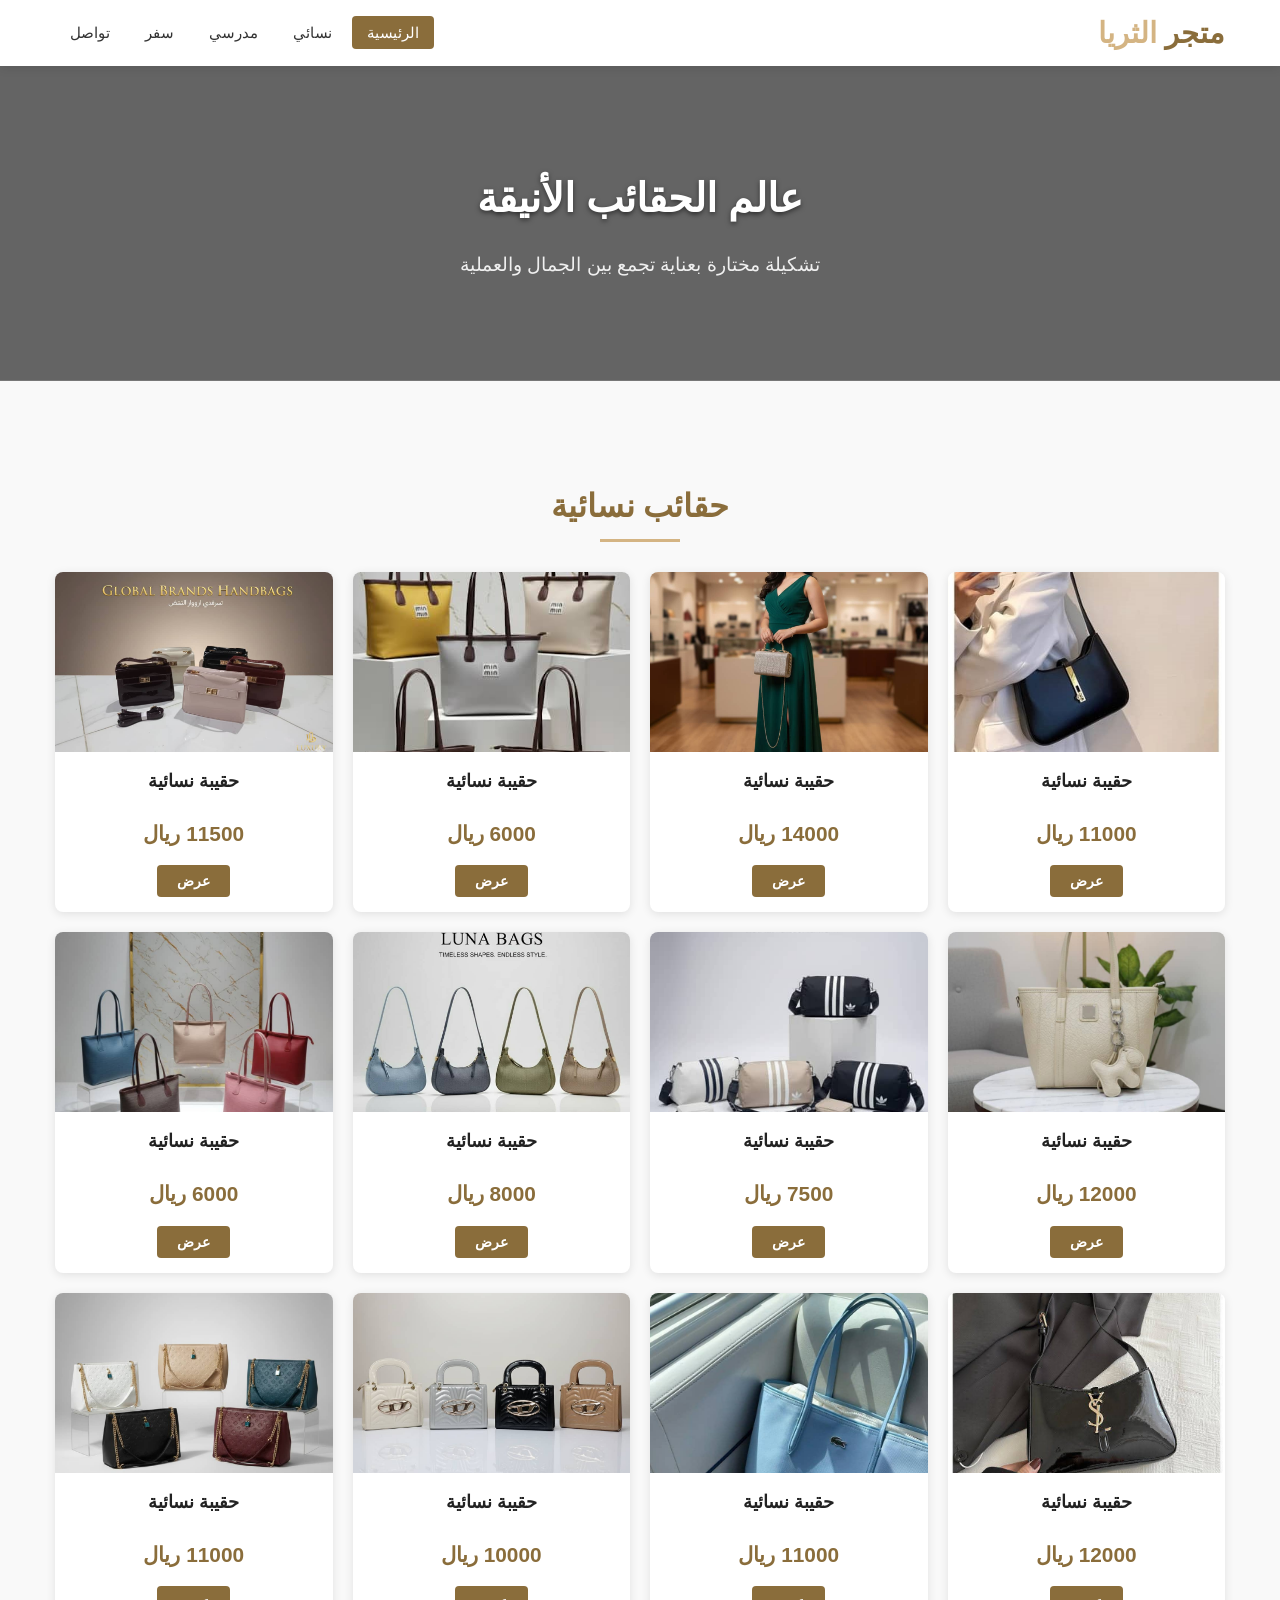
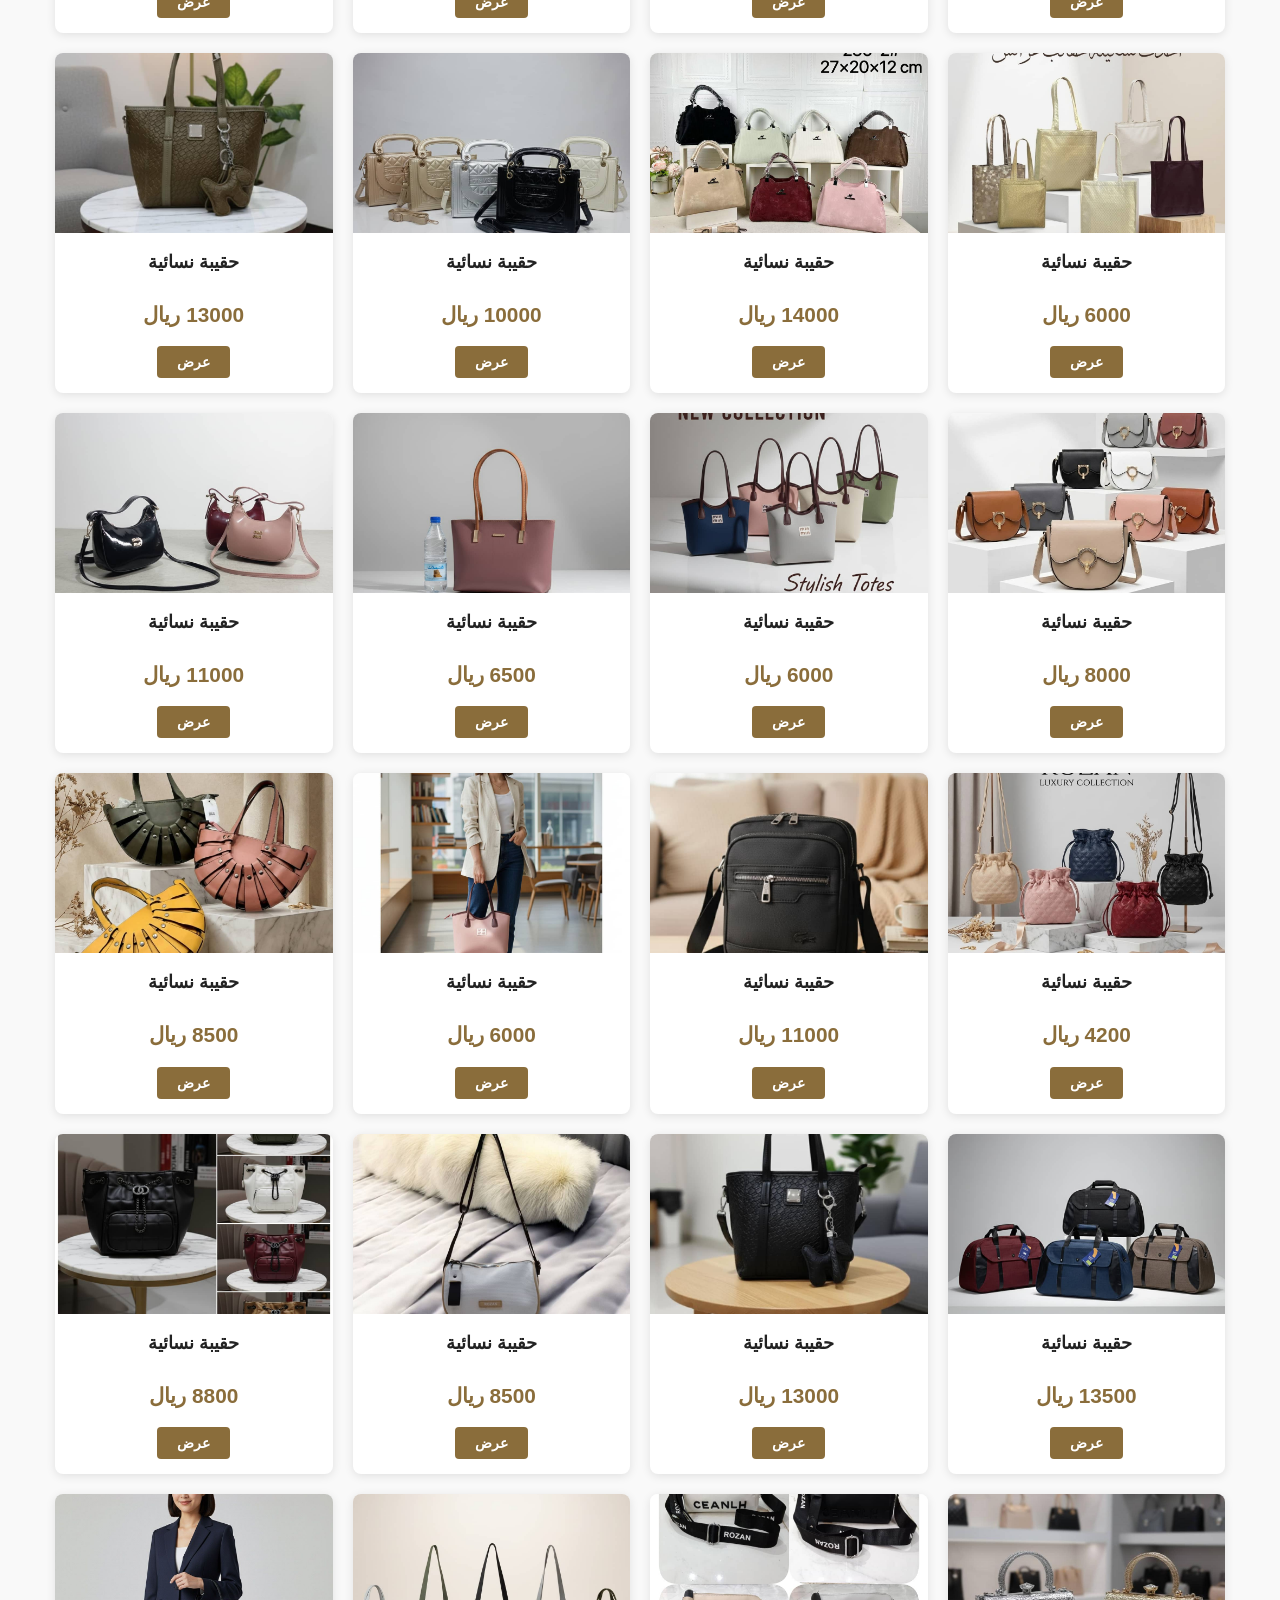
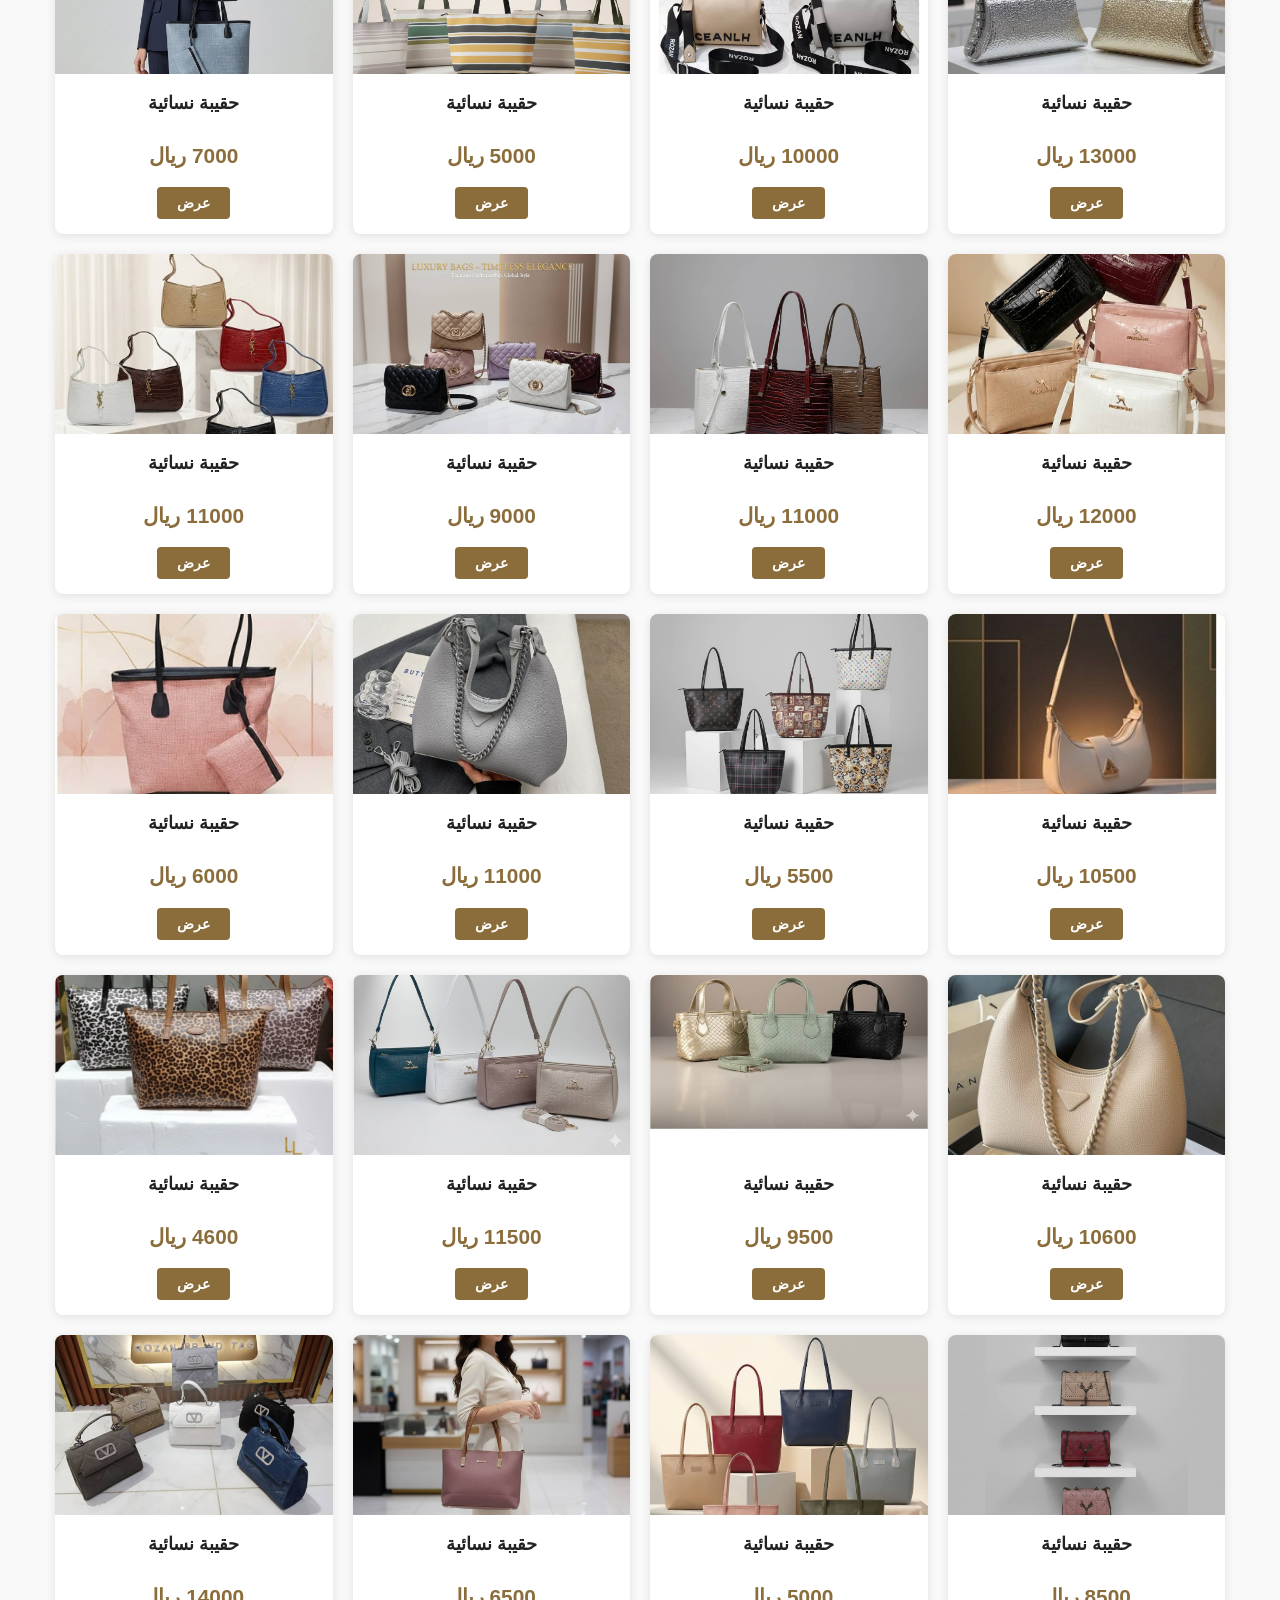
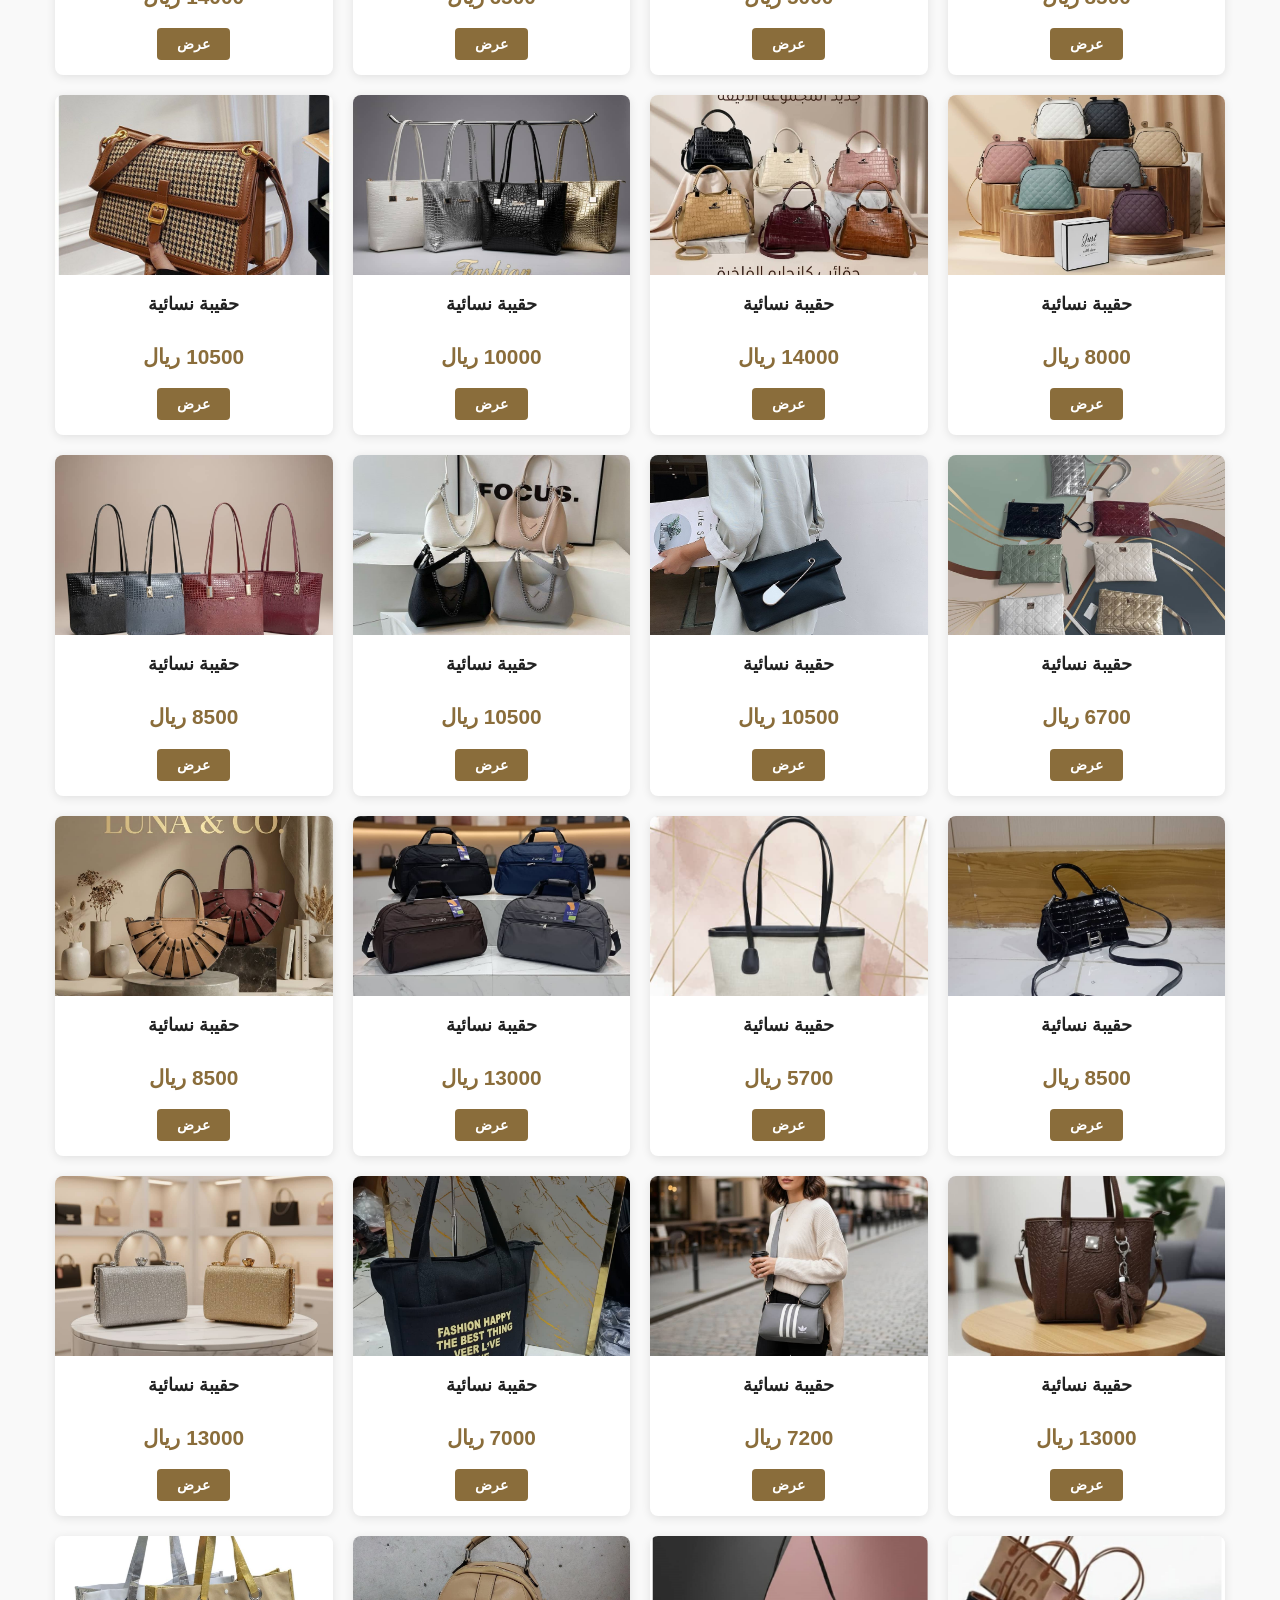
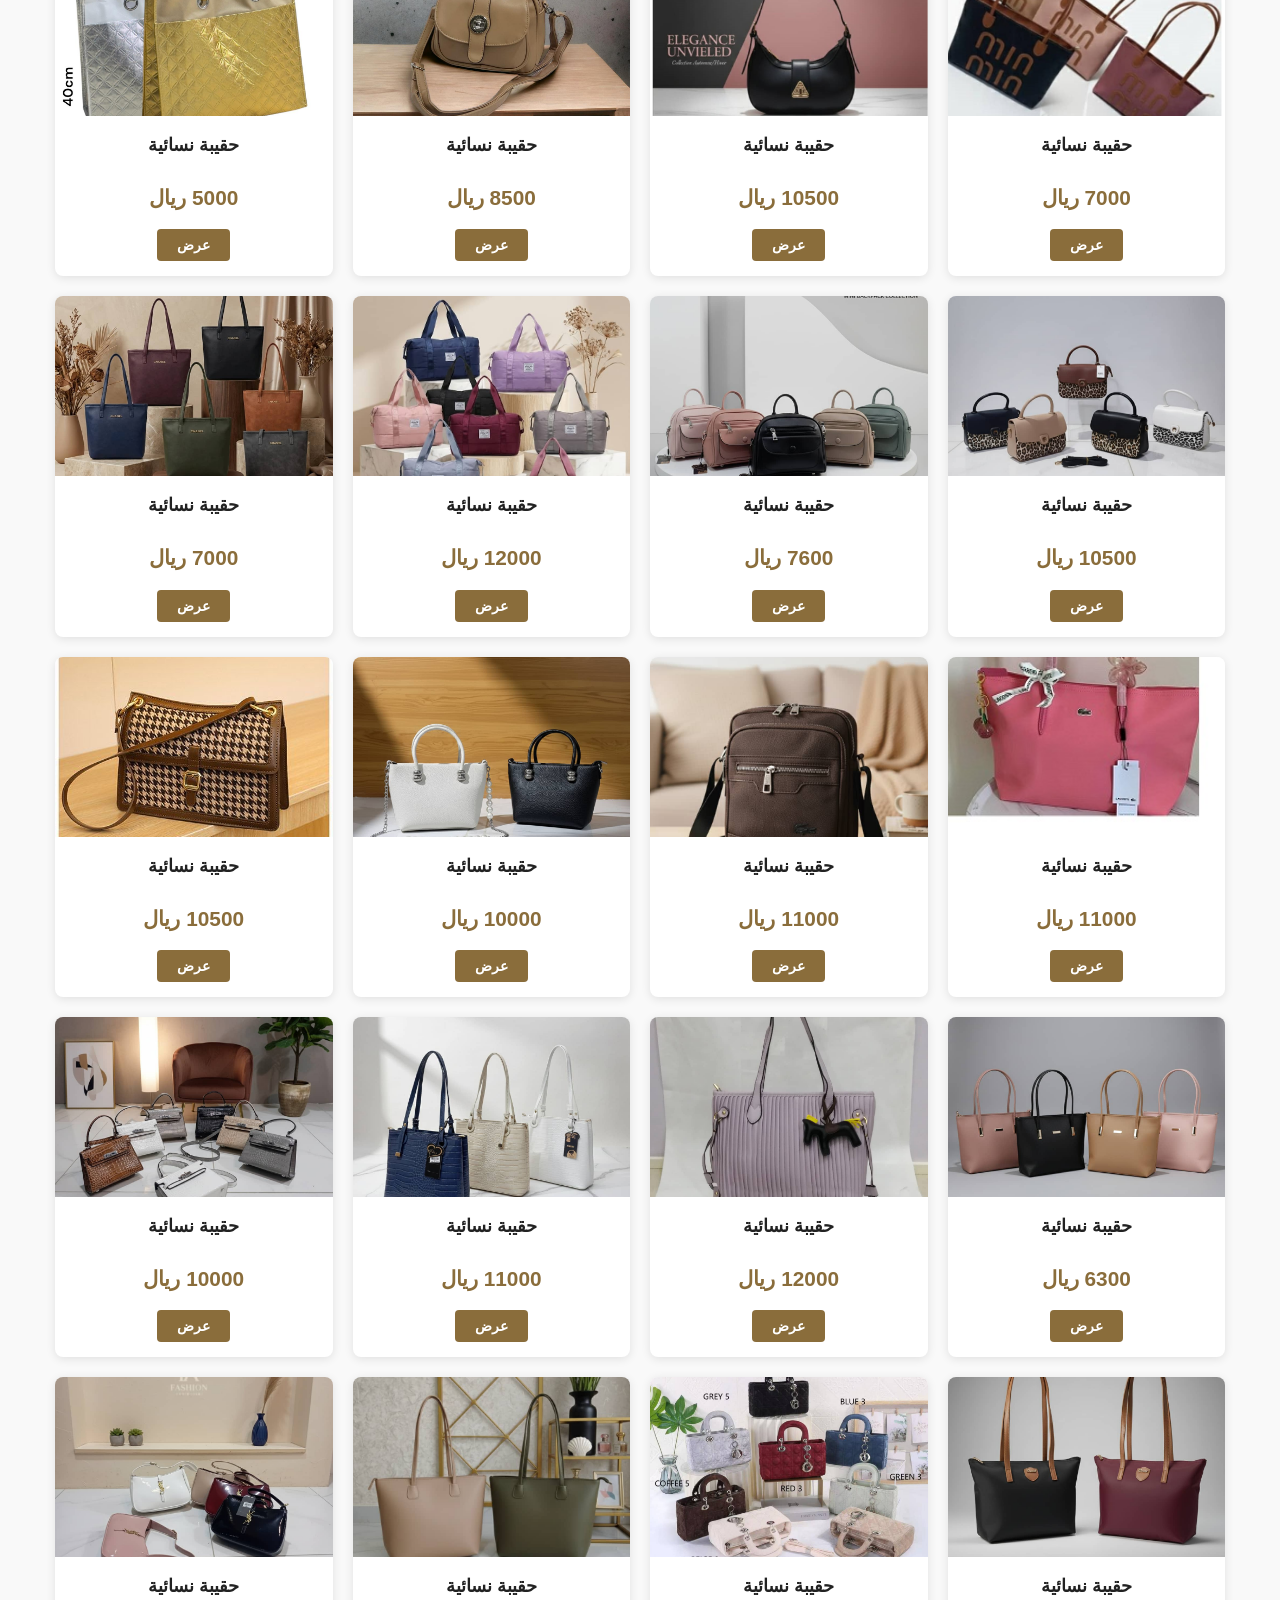
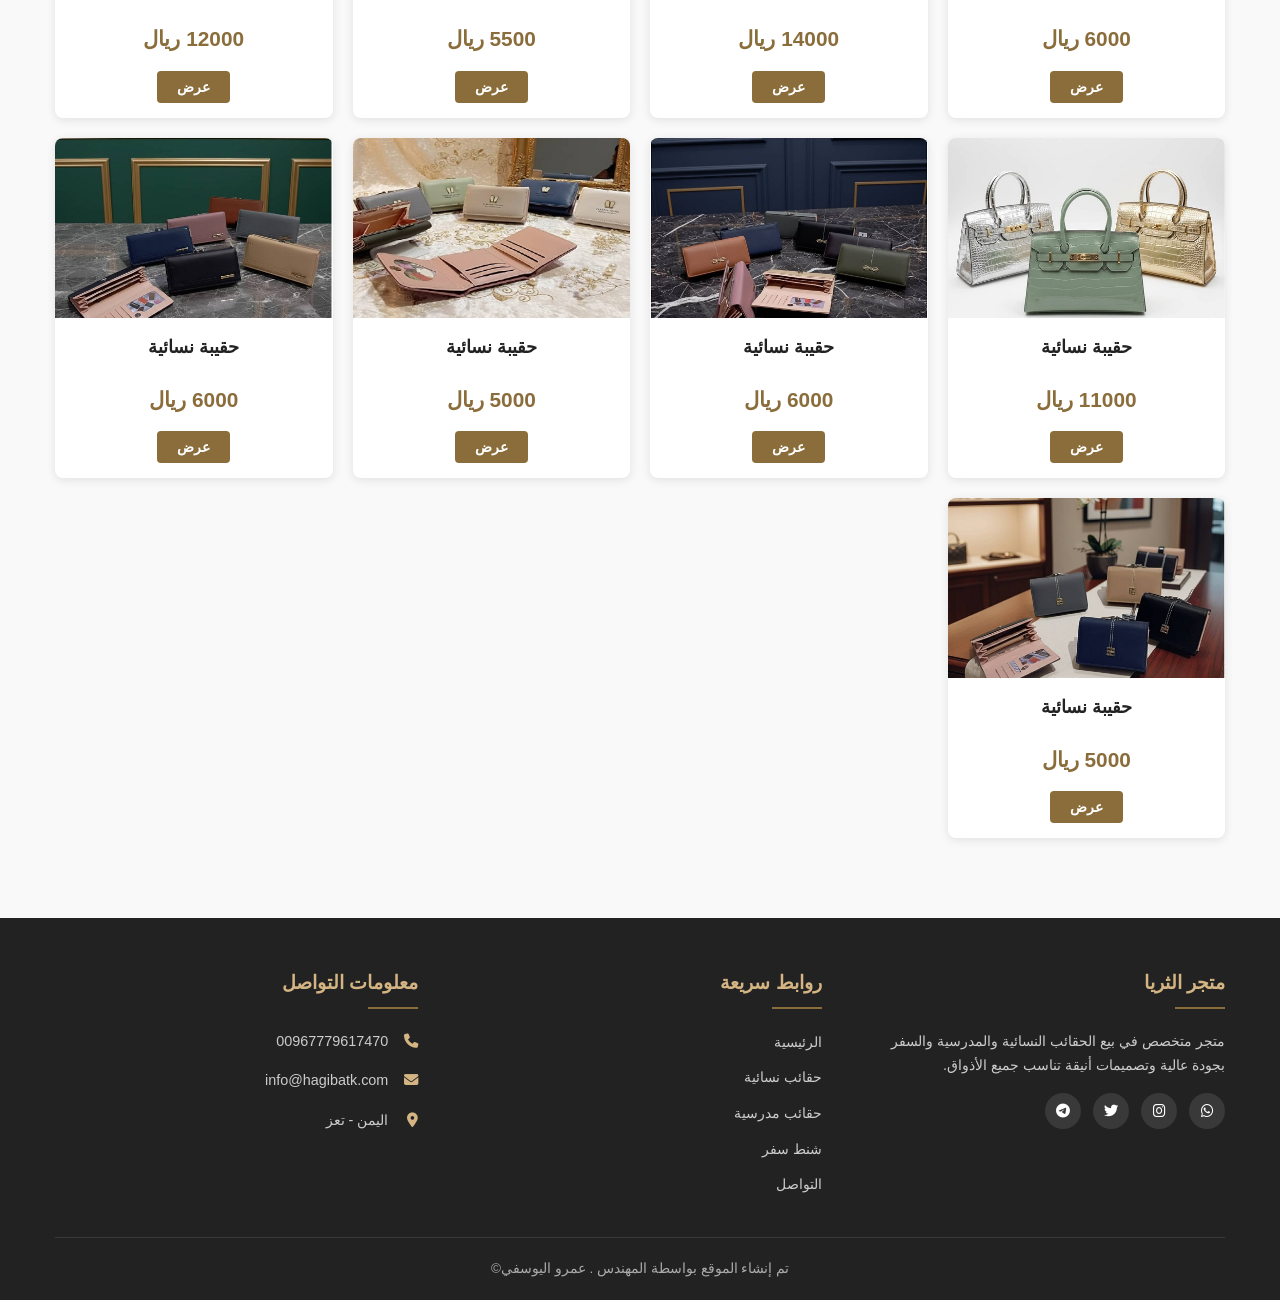
<file: index.html>
<!DOCTYPE html>
<html lang="ar" dir="rtl">
<head>
    <meta charset="UTF-8">
    <meta name="viewport" content="width=device-width, initial-scale=1.0">
    <title>متجر الثريا - حقائب نسائية ومدرسية وسفر</title>

    <link rel="stylesheet" href="https://cdnjs.cloudflare.com/ajax/libs/font-awesome/6.4.0/css/all.min.css">
    <link rel="stylesheet" href="style.css">
</head>
<body>

<!-- رأس الموقع -->
<header>
    <div class="container">
        <div class="header-content">
            <a href="index.html" class="logo">متجر <span>الثريا</span></a>

            <nav class="main-nav">
                <ul class="nav-list">
                    <li><a href="#home" class="active">الرئيسية</a></li>
                    <li><a href="#women">نسائي</a></li>
                    <li><a href="#school">مدرسي</a></li>
                    <li><a href="#travel">سفر</a></li>
                    <li><a href="https://t.me/AmrAlyousofi" target="_blank">تواصل</a></li>
                </ul>
            </nav>

            <button class="mobile-menu-btn">
                <i class="fas fa-bars"></i>
            </button>
        </div>
    </div>
</header>

<!-- البانر -->
<section class="hero" id="home">
    <div class="hero-content">
        <h1>عالم الحقائب الأنيقة</h1>
        <p>تشكيلة مختارة بعناية تجمع بين الجمال والعملية</p>
    </div>
</section>

<!-- قسم نسائي (مولّد بالجافاسكربت) -->
<section class="products" id="women">
    <div class="container">
        <h2 class="section-title">حقائب نسائية</h2>

        <!-- المنتجات ستظهر هنا تلقائياً -->
        <div class="product-grid" id="womenProducts"></div>
    </div>
</section>
 <!-- تذييل الصفحة -->
    <footer>
        <div class="container">
            <div class="footer-content">
                <div class="footer-section">
                    <h3>متجر الثريا</h3>
                    <p>متجر متخصص في بيع الحقائب النسائية والمدرسية والسفر بجودة عالية وتصميمات أنيقة تناسب جميع الأذواق.</p>
                    <div class="social-links">
                        <a href="https://wa.me/966551234567" target="_blank"><i class="fab fa-whatsapp"></i></a>
                        <a href="https://www.instagram.com/reels/DBpBW1Uo4lU/" target="_blank"><i class="fab fa-instagram"></i></a>
                        <a href="https://twitter.com/hagibatk" target="_blank"><i class="fab fa-twitter"></i></a>
                        <a href="https://t.me/AmrAlyousofi" target="_blank"><i class="fab fa-telegram"></i></a>
                  
                    </div>
                </div>
                
                <div class="footer-section">
                    <h3>روابط سريعة</h3>
                    <ul>
                        <li><a href="#home">الرئيسية</a></li>
                        <li><a href="#women">حقائب نسائية</a></li>
                        <li><a href="#school">حقائب مدرسية</a></li>
                        <li><a href="#travel">شنط سفر</a></li>
                        <li><a href="contact.html">التواصل</a></li>
                    </ul>
                </div>
                
                <div class="footer-section">
                    <h3>معلومات التواصل</h3>
                    <div class="contact-info">
                        <p><i class="fas fa-phone"></i> 00967779617470</p>
                        <p><i class="fas fa-envelope"></i> info@hagibatk.com</p>
                        <p><i class="fas fa-map-marker-alt"></i>اليمن - تعز</p>
                    </div>
                </div>
            </div>
            
            <div class="copyright">
                <p>تم إنشاء الموقع بواسطة المهندس . عمرو اليوسفي&copy<span id=""></span></p>
            </div>
        </div>
    </footer>

    <script src="script.js"></script>
</body>
</html>
</file>
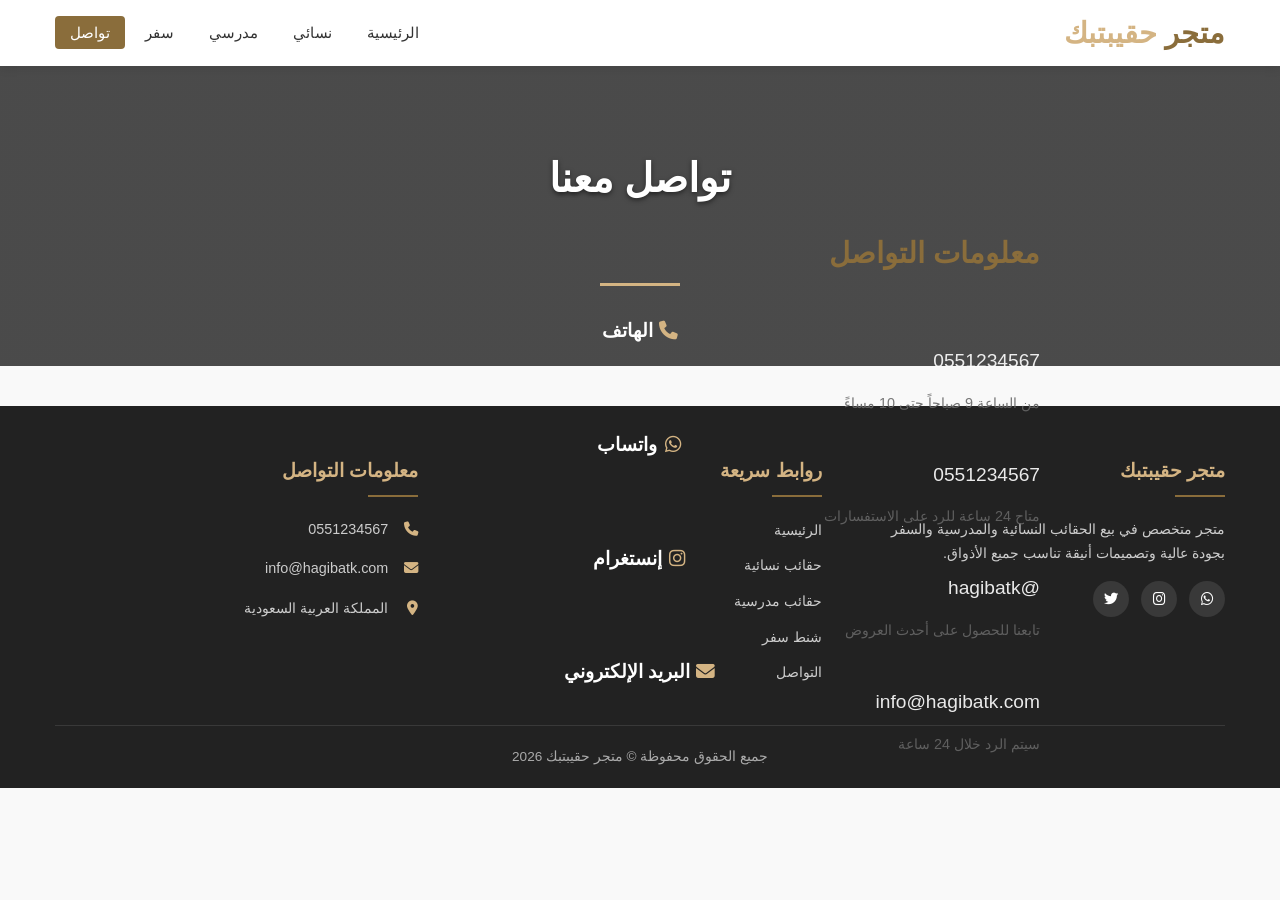
<file: contact.html>
<!DOCTYPE html>
<html lang="ar" dir="rtl">
<head>
    <meta charset="UTF-8">
    <meta name="viewport" content="width=device-width, initial-scale=1.0">
    <title>التواصل - متجر الثريا</title>
    <link rel="stylesheet" href="https://cdnjs.cloudflare.com/ajax/libs/font-awesome/6.4.0/css/all.min.css">
    <link rel="stylesheet" href="style.css">
</head>
<body>
    <!-- رأس الموقع -->
    <header>
        <div class="container">
            <div class="header-content">
                <a href="index.html" class="logo">متجر <span>حقيبتبك</span></a>
                
                <nav class="main-nav">
                    <ul class="nav-list">
                        <li><a href="index.html">الرئيسية</a></li>
                        <li><a href="index.html#women">نسائي</a></li>
                        <li><a href="index.html#school">مدرسي</a></li>
                        <li><a href="index.html#travel">سفر</a></li>
                        <li><a href="contact.html" class="active">تواصل</a></li>
                    </ul>
                </nav>
                
                <button class="mobile-menu-btn">
                    <i class="fas fa-bars"></i>
                </button>
            </div>
        </div>
    </header>

    <!-- صفحة التواصل -->
    <section class="hero" style="background-image: linear-gradient(rgba(0, 0, 0, 0.7), rgba(0, 0, 0, 0.7)), url('https://images.unsplash.com/photo-1565022536102-f7645c84354a?ixlib=rb-4.0.3&auto=format&fit=crop&w=1200&q=80'); height: 300px; padding: 80px 20px;">
        <div class="hero-content">
            <h1>تواصل معنا</h1>

                <div class="contact-info">
                    <h2 class="section-title" style="text-align: right; font-size: 1.8rem;">معلومات التواصل</h2>
                    <div class="contact-methods">
                        <div class="contact-method">
                            <h3><i class="fas fa-phone"></i> الهاتف</h3>
                            <p>0551234567</p>
                            <p style="font-size: 0.9rem; color: #666;">من الساعة 9 صباحاً حتى 10 مساءً</p>
                        </div>
                        
                        <div class="contact-method">
                            <h3><i class="fab fa-whatsapp"></i> واتساب</h3>
                            <p>0551234567</p>
                            <p style="font-size: 0.9rem; color: #666;">متاح 24 ساعة للرد على الاستفسارات</p>
                        </div>
                        
                        <div class="contact-method">
                            <h3><i class="fab fa-instagram"></i> إنستغرام</h3>
                            <p>@hagibatk</p>
                            <p style="font-size: 0.9rem; color: #666;">تابعنا للحصول على أحدث العروض</p>
                        </div>
                        
                        <div class="contact-method">
                            <h3><i class="fas fa-envelope"></i> البريد الإلكتروني</h3>
                            <p>info@hagibatk.com</p>
                            <p style="font-size: 0.9rem; color: #666;">سيتم الرد خلال 24 ساعة</p>
                        </div>
                    </div>
                </div>
            </div>
        </div>
    </section>

    <!-- تذييل الصفحة -->
    <footer>
        <div class="container">
            <div class="footer-content">
                <div class="footer-section">
                    <h3>متجر حقيبتبك</h3>
                    <p>متجر متخصص في بيع الحقائب النسائية والمدرسية والسفر بجودة عالية وتصميمات أنيقة تناسب جميع الأذواق.</p>
                    <div class="social-links">
                        <a href="https://wa.me/966551234567" target="_blank"><i class="fab fa-whatsapp"></i></a>
                        <a href="https://instagram.com/hagibatk" target="_blank"><i class="fab fa-instagram"></i></a>
                        <a href="https://twitter.com/hagibatk" target="_blank"><i class="fab fa-twitter"></i></a>
                    </div>
                </div>
                
                <div class="footer-section">
                    <h3>روابط سريعة</h3>
                    <ul>
                        <li><a href="index.html">الرئيسية</a></li>
                        <li><a href="index.html#women">حقائب نسائية</a></li>
                        <li><a href="index.html#school">حقائب مدرسية</a></li>
                        <li><a href="index.html#travel">شنط سفر</a></li>
                        <li><a href="contact.html">التواصل</a></li>
                    </ul>
                </div>
                
                <div class="footer-section">
                    <h3>معلومات التواصل</h3>
                    <div class="contact-info">
                        <p><i class="fas fa-phone"></i> 0551234567</p>
                        <p><i class="fas fa-envelope"></i> info@hagibatk.com</p>
                        <p><i class="fas fa-map-marker-alt"></i> المملكة العربية السعودية</p>
                    </div>
                </div>
            </div>
            
            <div class="copyright">
                <p>جميع الحقوق محفوظة &copy; متجر حقيبتبك <span id="current-year"></span></p>
            </div>
        </div>
    </footer>

    <script src="script.js"></script>
    <script>
        // تفعيل نموذج التواصل
        document.getElementById('contactForm').addEventListener('submit', function(e) {
            e.preventDefault();
            
            // هنا يمكن إضافة كود إرسال النموذج
            // للمثال سنعرض رسالة نجاح
            alert('شكراً لك! تم استلام رسالتك وسنقوم بالرد عليك في أقرب وقت.');
            
            // إعادة تعيين النموذج
            this.reset();
        });
    </script>
</body>
</html>
</file>
<file: style.css>
/* التنسيقات العامة */
* {
    margin: 0;
    padding: 0;
    box-sizing: border-box;
    font-family: 'Segoe UI', Tahoma, Geneva, Verdana, sans-serif;
}

:root {
    --primary-color: #8a6d3b;
    --secondary-color: #f4f0e6;
    --accent-color: #d4b483;
    --text-color: #333;
    --light-color: #fff;
    --dark-color: #222;
    --shadow: 0 2px 10px rgba(0, 0, 0, 0.1);
    --transition: all 0.3s ease;
}

body {
    background-color: #f9f9f9;
    color: var(--text-color);
    line-height: 1.6;
    direction: rtl;
}

.container {
    width: 100%;
    max-width: 1200px;
    margin: 0 auto;
    padding: 0 15px;
}

/* رأس الموقع */
header {
    background-color: var(--light-color);
    box-shadow: var(--shadow);
    position: sticky;
    top: 0;
    z-index: 1000;
    padding: 10px 0;
}

.header-content {
    display: flex;
    justify-content: space-between;
    align-items: center;
}

.logo {
    font-size: 1.8rem;
    font-weight: bold;
    color: var(--primary-color);
    text-decoration: none;
}

.logo span {
    color: var(--accent-color);
}

.main-nav {
    display: flex;
}

.nav-list {
    display: flex;
    list-style: none;
    gap: 5px;
}

.nav-list li a {
    text-decoration: none;
    color: var(--text-color);
    font-weight: 500;
    padding: 8px 15px;
    border-radius: 4px;
    transition: var(--transition);
    font-size: 0.95rem;
}

.nav-list li a:hover, 
.nav-list li a.active {
    background-color: var(--primary-color);
    color: var(--light-color);
}

.mobile-menu-btn {
    display: none;
    background: none;
    border: none;
    font-size: 1.5rem;
    color: var(--primary-color);
    cursor: pointer;
}

/* البانر الرئيسي */
.hero {
    background: linear-gradient(rgba(0, 0, 0, 0.6), rgba(0, 0, 0, 0.6)), 
                url('https://images.unsplash.com/photo-1553062407-98eeb64c6a62?ixlib=rb-4.0.3&auto=format&fit=crop&w=1200&q=80');
    background-size: cover;
    background-position: center;
    color: var(--light-color);
    text-align: center;
    padding: 100px 20px;
    margin-bottom: 40px;
}

.hero-content {
    max-width: 800px;
    margin: 0 auto;
}

.hero h1 {
    font-size: 2.5rem;
    margin-bottom: 20px;
    text-shadow: 0 2px 5px rgba(0, 0, 0, 0.5);
}

.hero p {
    font-size: 1.2rem;
    opacity: 0.9;
}

/* قسم المنتجات */
.products {
    padding: 60px 0;
}

.products:nth-child(even) {
    background-color: #f5f5f5;
}

.section-title {
    text-align: center;
    color: var(--primary-color);
    font-size: 2rem;
    margin-bottom: 40px;
    position: relative;
}

.section-title::after {
    content: '';
    position: absolute;
    bottom: -10px;
    right: 50%;
    transform: translateX(50%);
    width: 80px;
    height: 3px;
    background-color: var(--accent-color);
}

/* شبكة المنتجات */
.product-grid {
    display: grid;
    grid-template-columns: repeat(4, 1fr); /* 4 أعمدة على الحاسوب */
    gap: 20px;
}

.product-card {
    background-color: var(--light-color);
    border-radius: 8px;
    overflow: hidden;
    box-shadow: var(--shadow);
    transition: var(--transition);
    text-align: center;
    padding-bottom: 15px;
}

.product-card:hover {
    transform: translateY(-5px);
    box-shadow: 0 10px 20px rgba(0, 0, 0, 0.15);
}

.product-img-container {
    width: 100%;
    height: 180px; /* حجم صغير للصور */
    overflow: hidden;
}

.product-card img {
    width: 100%;
    height: 100%;
    object-fit: cover;
    transition: var(--transition);
}

.product-card:hover img {
    transform: scale(1.05);
}

.product-name {
    font-size: 1.1rem;
    margin: 15px 15px 5px;
    color: var(--dark-color);
    height: 40px;
    overflow: hidden;
}

.product-desc {
    color: #666;
    font-size: 0.9rem;
    margin: 0 15px 10px;
    height: 40px;
    overflow: hidden;
}

.price {
    font-size: 1.3rem;
    font-weight: bold;
    color: var(--primary-color);
    margin: 10px 0;
}

.btn {
    display: inline-block;
    background-color: var(--primary-color);
    color: var(--light-color);
    padding: 8px 20px;
    border-radius: 4px;
    text-decoration: none;
    font-weight: 600;
    transition: var(--transition);
    border: none;
    cursor: pointer;
    font-size: 0.9rem;
    margin-top: 5px;
}

.btn:hover {
    background-color: var(--accent-color);
}

/* تذييل الصفحة */
footer {
    background-color: var(--dark-color);
    color: var(--light-color);
    padding: 50px 0 20px;
    margin-top: 20px;
}

.footer-content {
    display: grid;
    grid-template-columns: repeat(3, 1fr);
    gap: 40px;
    margin-bottom: 30px;
}

.footer-section h3 {
    color: var(--accent-color);
    margin-bottom: 20px;
    font-size: 1.2rem;
    position: relative;
    padding-bottom: 10px;
}

.footer-section h3::after {
    content: '';
    position: absolute;
    bottom: 0;
    right: 0;
    width: 50px;
    height: 2px;
    background-color: var(--primary-color);
}

.footer-section p {
    color: #ccc;
    font-size: 0.9rem;
    line-height: 1.7;
    margin-bottom: 15px;
}

.footer-section ul {
    list-style: none;
}

.footer-section ul li {
    margin-bottom: 10px;
}

.footer-section ul li a {
    color: #ccc;
    text-decoration: none;
    font-size: 0.9rem;
    transition: var(--transition);
}

.footer-section ul li a:hover {
    color: var(--accent-color);
    padding-right: 5px;
}

.social-links {
    display: flex;
    gap: 12px;
    margin-top: 15px;
}

.social-links a {
    display: inline-block;
    width: 36px;
    height: 36px;
    background-color: rgba(255, 255, 255, 0.1);
    border-radius: 50%;
    text-align: center;
    line-height: 36px;
    color: var(--light-color);
    transition: var(--transition);
    font-size: 0.9rem;
}

.social-links a:hover {
    background-color: var(--primary-color);
    transform: translateY(-5px);
}

.contact-info p {
    display: flex;
    align-items: center;
    gap: 10px;
    margin-bottom: 15px;
}

.contact-info i {
    color: var(--accent-color);
    width: 20px;
}

.copyright {
    text-align: center;
    padding-top: 20px;
    border-top: 1px solid rgba(255, 255, 255, 0.1);
    font-size: 0.85rem;
    color: #aaa;
}

/* التجاوب مع الأجهزة المختلفة */
@media (max-width: 992px) {
    .product-grid {
        grid-template-columns: repeat(3, 1fr); /* 3 أعمدة على التابلت */
    }
    
    .footer-content {
        grid-template-columns: repeat(2, 1fr);
    }
    
    .hero h1 {
        font-size: 2rem;
    }
    
    .hero p {
        font-size: 1.1rem;
    }
}

@media (max-width: 768px) {
    .main-nav {
        display: none;
        position: absolute;
        top: 100%;
        right: 0;
        width: 100%;
        background-color: var(--light-color);
        box-shadow: var(--shadow);
        flex-direction: column;
        padding: 10px 0;
    }
    
    .main-nav.active {
        display: flex;
    }
    
    .nav-list {
        flex-direction: column;
        width: 100%;
        gap: 0;
    }
    
    .nav-list li {
        width: 100%;
        text-align: center;
    }
    
    .nav-list li a {
        display: block;
        padding: 12px;
        border-bottom: 1px solid #eee;
    }
    
    .mobile-menu-btn {
        display: block;
    }
    
    .product-grid {
        grid-template-columns: repeat(2, 1fr); /* عمودين على الجوال */
        gap: 15px;
    }
    
    .product-img-container {
        height: 160px;
    }
    
    .hero {
        padding: 70px 20px;
    }
    
    .hero h1 {
        font-size: 1.7rem;
    }
    
    .hero p {
        font-size: 1rem;
    }
    
    .section-title {
        font-size: 1.6rem;
    }
}

@media (max-width: 576px) {
    .product-grid {
        grid-template-columns: 1fr; /* عمود واحد على الشاشات الصغيرة */
    }
    
    .footer-content {
        grid-template-columns: 1fr;
        gap: 30px;
    }
    
    .hero {
        padding: 50px 15px;
    }
    
    .hero h1 {
        font-size: 1.5rem;
    }
    
    .products {
        padding: 40px 0;
    }
    
    .product-img-container {
        height: 180px;
    }
}
/* ===============================
   نافذة عرض المنتج
=============================== */
.product-modal {
    position: fixed;
    top: 0;
    right: 0;
    width: 100%;
    height: 100%;
    z-index: 2000;
    display: flex;
    align-items: center;
    justify-content: center;
    padding: 20px;
}

.modal-overlay {
    position: absolute;
    top: 0;
    right: 0;
    width: 100%;
    height: 100%;
    background-color: rgba(0, 0, 0, 0.8);
    backdrop-filter: blur(3px);
}

.modal-content {
    position: relative;
    background-color: var(--light-color);
    border-radius: 12px;
    max-width: 800px;
    width: 100%;
    max-height: 90vh;
    overflow-y: auto;
    z-index: 2001;
    box-shadow: 0 10px 40px rgba(0, 0, 0, 0.3);
    animation: modalFadeIn 0.3s ease;
}

@keyframes modalFadeIn {
    from {
        opacity: 0;
        transform: translateY(-20px);
    }
    to {
        opacity: 1;
        transform: translateY(0);
    }
}

.modal-close {
    position: absolute;
    top: 15px;
    left: 15px;
    background: rgba(0, 0, 0, 0.5);
    color: white;
    border: none;
    width: 40px;
    height: 40px;
    border-radius: 50%;
    cursor: pointer;
    z-index: 2002;
    display: flex;
    align-items: center;
    justify-content: center;
    transition: var(--transition);
}

.modal-close:hover {
    background: var(--primary-color);
    transform: rotate(90deg);
}

.modal-image {
    width: 100%;
    height: 400px;
    overflow: hidden;
    border-radius: 12px 12px 0 0;
}

.modal-image img {
    width: 100%;
    height: 100%;
    object-fit: cover;
    transition: transform 0.5s ease;
}

.modal-image img:hover {
    transform: scale(1.03);
}

.modal-details {
    padding: 25px;
    text-align: center;
}

.modal-details h3 {
    color: var(--dark-color);
    font-size: 1.5rem;
    margin-bottom: 15px;
}

.modal-price {
    font-size: 1.8rem;
    font-weight: bold;
    color: var(--primary-color);
    margin: 20px 0;
}

.modal-order-btn {
    padding: 12px 40px;
    font-size: 1.1rem;
    margin-top: 10px;
}

/* تحسينات للجوال */
@media (max-width: 768px) {
    .modal-content {
        max-width: 95%;
        max-height: 95vh;
    }
    
    .modal-image {
        height: 300px;
    }
    
    .modal-details {
        padding: 20px;
    }
    
    .modal-details h3 {
        font-size: 1.3rem;
    }
    
    .modal-price {
        font-size: 1.5rem;
    }
}

@media (max-width: 576px) {
    .modal-image {
        height: 250px;
    }
    
    .modal-details {
        padding: 15px;
    }
    
    .modal-details h3 {
        font-size: 1.2rem;
    }
    
    .modal-price {
        font-size: 1.3rem;
    }
    
    .modal-order-btn {
        width: 100%;
        padding: 12px 20px;
    }
}
</file>
